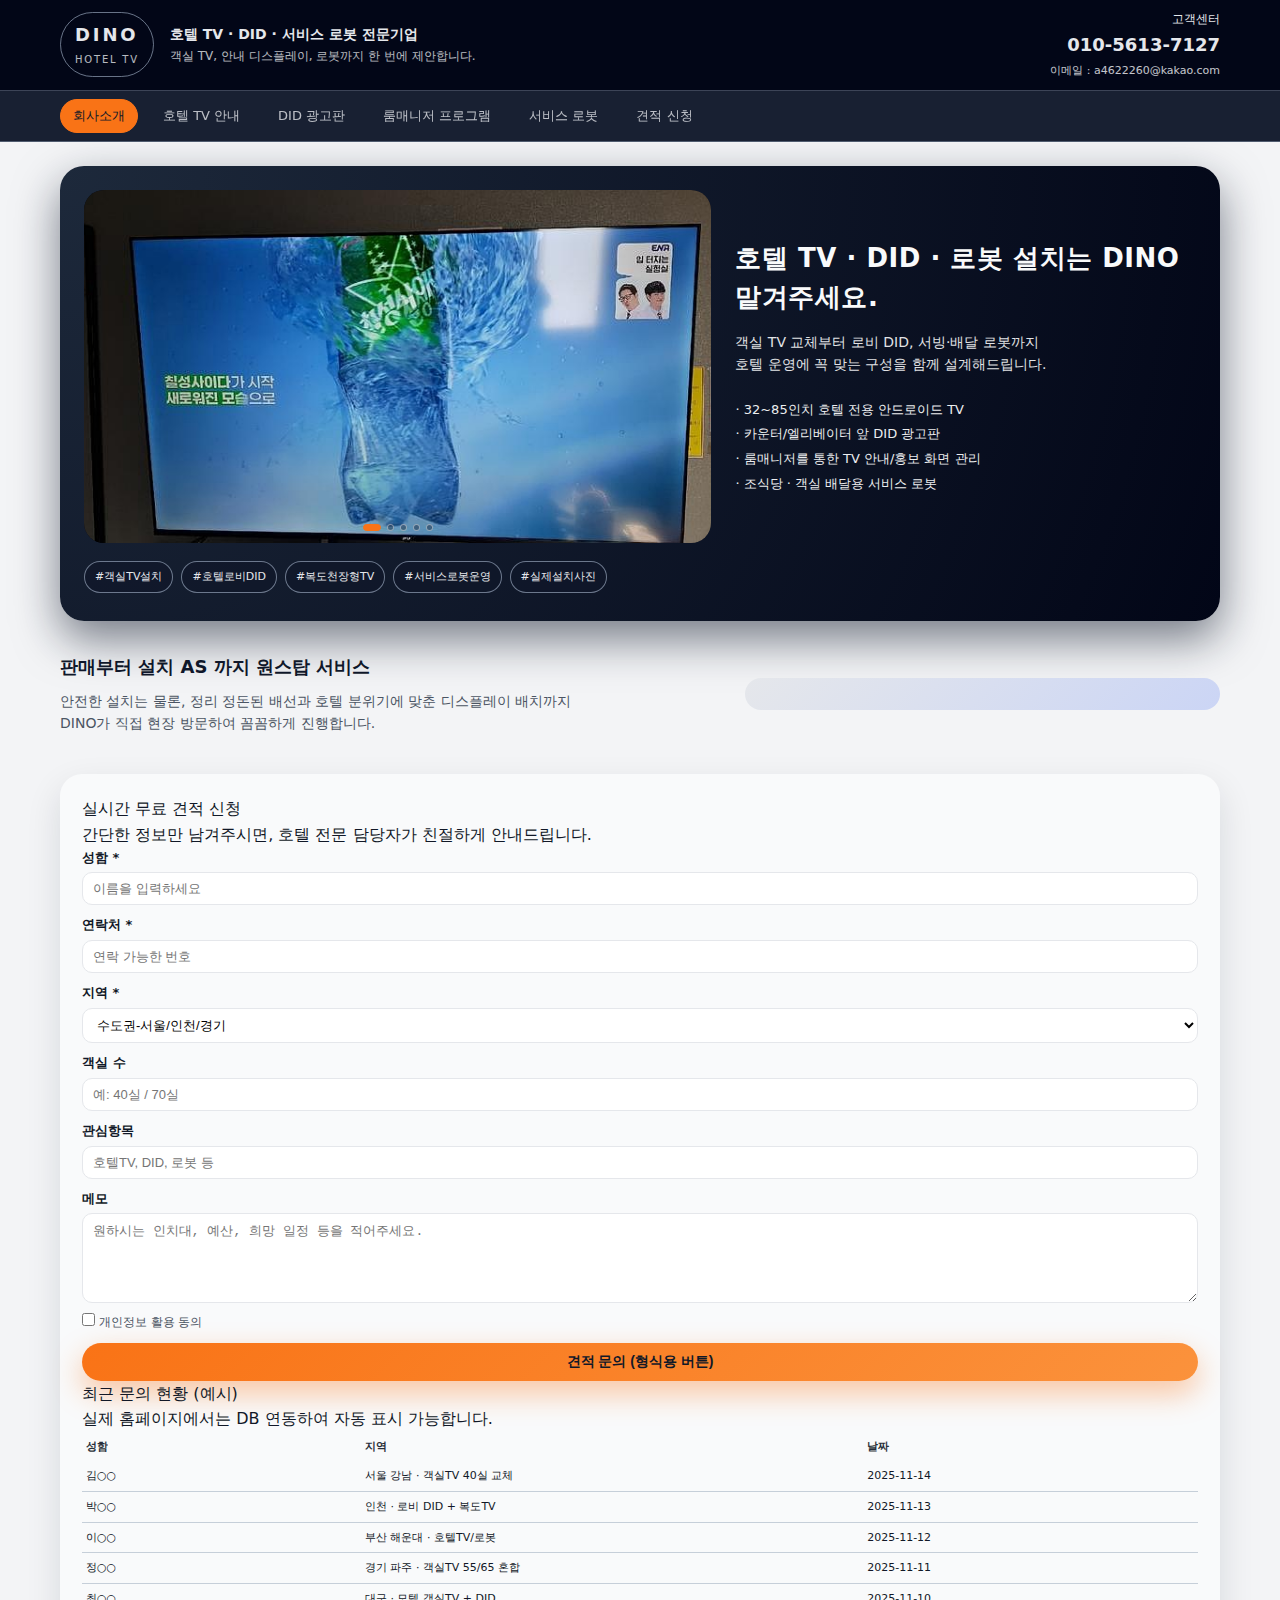
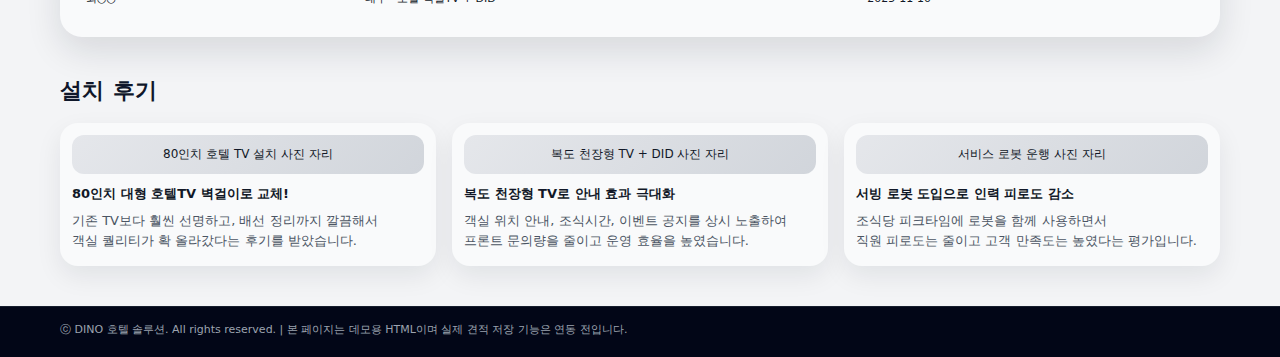
<file: index.html>
<!DOCTYPE html>
<html lang="ko">
<head>
  <meta charset="UTF-8" />
  <title>DINO 호텔 솔루션 - 호텔 TV · DID · 로봇</title>
  <meta name="viewport" content="width=device-width, initial-scale=1" />
  <link rel="stylesheet" href="style.css" />
</head>
<body>

<div class="top-wrap">
  <div class="top-inner">
    <div class="logo-area">
      <div class="logo-mark">
        DINO
        <span>HOTEL TV</span>
      </div>
      <div>
        <div class="logo-text-main">호텔 TV · DID · 서비스 로봇 전문기업</div>
        <div class="logo-text-sub">객실 TV, 안내 디스플레이, 로봇까지 한 번에 제안합니다.</div>
      </div>
    </div>
    <div class="tel-area">
      <div>고객센터</div>
      <div class="tel-main">010-5613-7127</div>
      <div class="tel-small">이메일 : a4622260@kakao.com</div>
    </div>
  </div>
</div>


<div class="nav-wrap">
  <div class="nav-inner">
    <a href="index.html" class="active">회사소개</a>
    <a href="hotel-tv.html" class="">호텔 TV 안내</a>
    <a href="did.html" class="">DID 광고판</a>
    <a href="roommanager.html" class="">룸매니저 프로그램</a>
    <a href="robot.html" class="">서비스 로봇</a>
    <a href="index.html#quote">견적 신청</a>
  </div>
</div>


<div class="page-wrap">

  <div class="hero-wrap">
    <div class="hero-main">
      <div class="hero-main-left">
        <!-- 회사소개 메인 슬라이드 (5장) -->
        <!-- images/main_1.jpg ~ main_5.jpg 파일만 교체하면 자동으로 변경됩니다. -->
        <div class="slider" data-interval="2000">
          <div class="slides">
            <img src="images/hero1.jpg" alt="DINO 호텔 설치 사진 1" />
            <img src="images/hero2.jpg" alt="DINO 호텔 설치 사진 2" />
            <img src="images/hero3.jpg" alt="DINO 호텔 설치 사진 3" />
            <img src="images/hero4.jpg" alt="DINO 호텔 설치 사진 4" />
            <img src="images/hero5.jpg" alt="DINO 호텔 설치 사진 5" />
          </div>
          <div class="slider-dots"></div>
        </div>
      </div>
      <div class="hero-main-right">
        <div class="hero-title">호텔 TV · DID · 로봇 설치는 DINO<br> 맡겨주세요.</div>
        <div class="hero-sub">
          객실 TV 교체부터 로비 DID, 서빙·배달 로봇까지<br/>
          호텔 운영에 꼭 맞는 구성을 함께 설계해드립니다.
        </div>
        <ul class="hero-list">
          <li>· 32~85인치 호텔 전용 안드로이드 TV</li>
          <li>· 카운터/엘리베이터 앞 DID 광고판</li>
          <li>· 룸매니저를 통한 TV 안내/홍보 화면 관리</li>
          <li>· 조식당 · 객실 배달용 서비스 로봇</li>
        </ul>
      </div>
    </div>

    <div class="small-gallery">
      <div class="small-thumb"><span>#객실TV설치</span></div>
      <div class="small-thumb"><span>#호텔로비DID</span></div>
      <div class="small-thumb"><span>#복도천장형TV</span></div>
      <div class="small-thumb"><span>#서비스로봇운영</span></div>
      <div class="small-thumb"><span>#실제설치사진</span></div>
    </div>
  </div>

  <div class="slogan-wrap">
    <div>
      <div class="slogan-text-main">판매부터 설치 AS 까지 원스탑 서비스</div>
      <div class="slogan-text-sub">
        안전한 설치는 물론, 정리 정돈된 배선과 호텔 분위기에 맞춘 디스플레이 배치까지<br/>
        DINO가 직접 현장 방문하여 꼼꼼하게 진행합니다.
      </div>
    </div>
    <div class="slogan-photo"></div>
  </div>

  <div class="quote-wrap" id="quote">
    <div class="panel">
      <div class="panel-title">실시간 무료 견적 신청</div>
      <div class="panel-sub">
        간단한 정보만 남겨주시면, 호텔 전문 담당자가 친절하게 안내드립니다.
      </div>

      <form>
        <div class="form-row">
          <label>성함 *</label>
          <input type="text" placeholder="이름을 입력하세요" />
        </div>
        <div class="form-row">
          <label>연락처 *</label>
          <input type="text" placeholder="연락 가능한 번호" />
        </div>
        <div class="form-row">
          <label>지역 *</label>
          <select>
            <option>수도권-서울/인천/경기</option>
            <option>부산/울산/경남</option>
            <option>대구/경북</option>
            <option>광주/전라/제주</option>
            <option>기타 지역</option>
          </select>
        </div>
        <div class="form-row">
          <label>객실 수</label>
          <input type="text" placeholder="예: 40실 / 70실" />
        </div>
        <div class="form-row">
          <label>관심항목</label>
          <input type="text" placeholder="호텔TV, DID, 로봇 등" />
        </div>
        <div class="form-row">
          <label>메모</label>
          <textarea placeholder="원하시는 인치대, 예산, 희망 일정 등을 적어주세요."></textarea>
        </div>
        <div class="form-check-row">
          <label><input type="checkbox" /> 개인정보 활용 동의</label>
        </div>
        <button type="button" class="btn-submit">견적 문의 (형식용 버튼)</button>
      </form>
    </div>

    <div class="panel">
      <div class="panel-title">최근 문의 현황 (예시)</div>
      <div class="panel-sub">실제 홈페이지에서는 DB 연동하여 자동 표시 가능합니다.</div>

      <table class="quote-table">
        <thead>
          <tr>
            <th style="width:25%;">성함</th>
            <th style="width:45%;">지역</th>
            <th style="width:30%;">날짜</th>
          </tr>
        </thead>
        <tbody>
          <tr>
            <td>김○○</td>
            <td>서울 강남 · 객실TV 40실 교체</td>
            <td>2025-11-14</td>
          </tr>
          <tr>
            <td>박○○</td>
            <td>인천 · 로비 DID + 복도TV</td>
            <td>2025-11-13</td>
          </tr>
          <tr>
            <td>이○○</td>
            <td>부산 해운대 · 호텔TV/로봇</td>
            <td>2025-11-12</td>
          </tr>
          <tr>
            <td>정○○</td>
            <td>경기 파주 · 객실TV 55/65 혼합</td>
            <td>2025-11-11</td>
          </tr>
          <tr>
            <td>최○○</td>
            <td>대구 · 모텔 객실TV + DID</td>
            <td>2025-11-10</td>
          </tr>
        </tbody>
      </table>
    </div>
  </div>

  <div class="review-wrap">
    <div class="section-title">설치 후기</div>
    <div class="review-grid">
      <div class="review-card">
        <div class="review-img">80인치 호텔 TV 설치 사진 자리</div>
        <div class="review-body">
          <div class="review-title">80인치 대형 호텔TV 벽걸이로 교체!</div>
          <div class="review-text">
            기존 TV보다 훨씬 선명하고, 배선 정리까지 깔끔해서<br/>
            객실 퀄리티가 확 올라갔다는 후기를 받았습니다.
          </div>
        </div>
      </div>
      <div class="review-card">
        <div class="review-img">복도 천장형 TV + DID 사진 자리</div>
        <div class="review-body">
          <div class="review-title">복도 천장형 TV로 안내 효과 극대화</div>
          <div class="review-text">
            객실 위치 안내, 조식시간, 이벤트 공지를 상시 노출하여<br/>
            프론트 문의량을 줄이고 운영 효율을 높였습니다.
          </div>
        </div>
      </div>
      <div class="review-card">
        <div class="review-img">서비스 로봇 운행 사진 자리</div>
        <div class="review-body">
          <div class="review-title">서빙 로봇 도입으로 인력 피로도 감소</div>
          <div class="review-text">
            조식당 피크타임에 로봇을 함께 사용하면서<br/>
            직원 피로도는 줄이고 고객 만족도는 높였다는 평가입니다.
          </div>
        </div>
      </div>
    </div>
  </div>

</div>


<footer>
  <div class="footer-inner">
    ⓒ DINO 호텔 솔루션. All rights reserved. | 본 페이지는 데모용 HTML이며 실제 견적 저장 기능은 연동 전입니다.
  </div>
</footer>

<script src="script.js"></script>
</body>
</html>
</file>
<file: style.css>
* {
  box-sizing: border-box;
  margin: 0;
  padding: 0;
}

body {
  font-family: -apple-system, BlinkMacSystemFont, "Nanum Gothic", "맑은 고딕", system-ui, sans-serif;
  background-color: #f3f4f6;
  color: #111827;
  line-height: 1.6;
}

a {
  text-decoration: none;
  color: inherit;
}

/* 공통 레이아웃 */
.page-wrap {
  max-width: 1200px;
  margin: 24px auto 40px;
  padding: 0 20px;
}

.section-title {
  font-size: 22px;
  font-weight: 700;
  letter-spacing: 0.02em;
  color: #0f172a;
  margin-bottom: 14px;
}

@media (max-width: 768px) {
  .page-wrap {
    padding: 0 16px 32px;
    margin-top: 32px;
  }
  .section-title {
    font-size: 20px;
  }
}

/* 상단 로고 영역 */
.top-wrap {
  background: #020617;
  color: #e5e7eb;
  border-bottom: 1px solid rgba(148, 163, 184, 0.4);
}

.top-inner {
  max-width: 1200px;
  margin: 0 auto;
  padding: 10px 20px;
  display: flex;
  align-items: center;
  justify-content: space-between;
  gap: 20px;
}

.logo-area {
  display: flex;
  align-items: center;
  gap: 16px;
}

.logo-mark {
  border-radius: 9999px;
  border: 1px solid rgba(148, 163, 184, 0.7);
  padding: 8px 14px;
  font-weight: 800;
  font-size: 18px;
  letter-spacing: 0.16em;
  text-transform: uppercase;
  display: flex;
  flex-direction: column;
  align-items: flex-start;
  gap: 2px;
}

.logo-mark span {
  font-size: 10px;
  font-weight: 500;
  letter-spacing: 0.18em;
  opacity: 0.8;
}

.logo-text-main {
  font-size: 14px;
  font-weight: 600;
}

.logo-text-sub {
  font-size: 12px;
  opacity: 0.8;
  margin-top: 2px;
}

.tel-area {
  text-align: right;
  font-size: 12px;
}

.tel-main {
  font-size: 18px;
  font-weight: 700;
  margin-top: 2px;
}

.tel-small {
  font-size: 11px;
  opacity: 0.85;
  margin-top: 2px;
}

@media (max-width: 768px) {
  .top-inner {
    flex-direction: column;
    align-items: flex-start;
    padding: 10px 16px 8px;
  }
  .tel-area {
    text-align: left;
  }
  .tel-main {
    font-size: 16px;
  }
}

/* 네비게이션 (고정 바) */
.nav-wrap {
  position: sticky;
  top: 0;
  z-index: 100;
  background: rgba(15, 23, 42, 0.96);
  border-bottom: 1px solid rgba(148, 163, 184, 0.45);
  backdrop-filter: blur(12px);
}

.nav-inner {
  max-width: 1200px;
  margin: 0 auto;
  padding: 8px 20px;
  display: flex;
  gap: 12px;
  align-items: center;
  overflow-x: auto;
}

.nav-inner a {
  font-size: 13px;
  color: #e5e7eb;
  padding: 6px 12px;
  border-radius: 9999px;
  white-space: nowrap;
  opacity: 0.8;
  border: 1px solid transparent;
  transition: background 0.18s ease, color 0.18s ease, opacity 0.18s ease, border-color 0.18s ease;
}

.nav-inner a:hover {
  opacity: 1;
  border-color: rgba(148, 163, 184, 0.7);
}

.nav-inner a.active {
  background: #f97316;
  color: #111827;
  opacity: 1;
  border-color: #f97316;
}

@media (max-width: 768px) {
  .nav-inner {
    padding: 8px 16px;
    gap: 8px;
  }
  .nav-inner a {
    font-size: 12px;
  }
}

/* HERO 영역 (메인 상단) */
.hero-wrap {
  margin-top: 24px;
  padding: 24px 24px 28px;
  border-radius: 24px;
  background: radial-gradient(circle at top left, #1d293b, #020617);
  color: #f9fafb;
  box-shadow: 0 18px 45px rgba(15, 23, 42, 0.55);
}

.hero-main {
  display: flex;
  flex-wrap: wrap;
  gap: 24px;
}

.hero-main-left {
  flex: 1 1 55%;
  min-width: 260px;
}

.hero-main-right {
  flex: 1 1 40%;
  min-width: 240px;
  display: flex;
  flex-direction: column;
  justify-content: center;
  gap: 14px;
}

.hero-title {
  font-size: 26px;
  font-weight: 800;
  line-height: 1.5;
  letter-spacing: 0.02em;
}

.hero-sub {
  font-size: 14px;
  opacity: 0.9;
}

.hero-list {
  list-style: none;
  margin-top: 10px;
  font-size: 13px;
  opacity: 0.95;
}

.hero-list li + li {
  margin-top: 4px;
}

@media (max-width: 768px) {
  .hero-wrap {
    margin-top: 18px;
    padding: 18px 16px 22px;
    border-radius: 18px;
  }
  .hero-main {
    flex-direction: column;
  }
  .hero-title {
    font-size: 22px;
  }
  .hero-sub {
    font-size: 13px;
  }
}

/* 메인 슬라이더 */
.slider {
  position: relative;
  width: 100%;
  border-radius: 20px;
  overflow: hidden;
  background: #020617;
}

.slides {
  position: relative;
  width: 100%;
  height: 100%;
}

.slides img {
  position: absolute;
  inset: 0;
  width: 100%;
  height: 100%;
  object-fit: cover;
  opacity: 0;
  visibility: hidden;
  transform: scale(1.02);
  transition: opacity 0.4s ease, transform 0.6s ease, visibility 0.4s ease;
}

/* JS에서 .active 클래스를 부여 */
.slides img.active {
  opacity: 1;
  visibility: visible;
  transform: scale(1);
}

.slider::before {
  content: "";
  display: block;
  padding-bottom: 56.25%; /* 16:9 비율을 위한 더미 */
}

.slider > .slides,
.slider > .slides img {
  position: absolute;
  inset: 0;
}

.slider-dots {
  position: absolute;
  left: 50%;
  bottom: 12px;
  transform: translateX(-50%);
  display: flex;
  gap: 6px;
}

.slider-dot {
  width: 7px;
  height: 7px;
  border-radius: 9999px;
  background: rgba(15, 23, 42, 0.4);
  border: 1px solid rgba(248, 250, 252, 0.45);
  transition: width 0.18s ease, background 0.18s ease, border-color 0.18s ease;
}

.slider-dot.active {
  width: 18px;
  background: #f97316;
  border-color: #f97316;
}

@media (max-width: 768px) {
  .slider {
    border-radius: 16px;
  }
}

/* 상단 작은 해시태그 갤러리 */
.small-gallery {
  display: flex;
  flex-wrap: wrap;
  gap: 8px;
  margin-top: 18px;
}

.small-thumb {
  padding: 6px 10px;
  border-radius: 9999px;
  background: rgba(15, 23, 42, 0.7);
  border: 1px solid rgba(148, 163, 184, 0.7);
  font-size: 11px;
  color: #e5e7eb;
}

/* 슬로건 & 사진 섹션 */
.slogan-wrap {
  margin-top: 32px;
  display: grid;
  grid-template-columns: minmax(0, 1.4fr) minmax(0, 1fr);
  gap: 20px;
  align-items: center;
}

.slogan-text-main {
  font-size: 18px;
  font-weight: 700;
  margin-bottom: 8px;
  color: #0f172a;
}

.slogan-text-sub {
  font-size: 14px;
  color: #4b5563;
}

.slogan-photo {
  border-radius: 18px;
  background: linear-gradient(135deg, #e5e7eb, #cbd5f5);
  padding: 16px;
  font-size: 13px;
  color: #111827;
  text-align: center;
}

@media (max-width: 768px) {
  .slogan-wrap {
    grid-template-columns: 1fr;
    margin-top: 26px;
  }
  .slogan-photo {
    margin-top: 4px;
  }
}

/* 견적/문의 섹션 */
#quote {
  scroll-margin-top: 90px;
}

.quote-wrap {
  margin-top: 40px;
  background: #f9fafb;
  border-radius: 22px;
  padding: 22px 22px 24px;
  box-shadow: 0 14px 35px rgba(15, 23, 42, 0.12);
}

.quote-main {
  display: grid;
  grid-template-columns: minmax(0, 1.2fr) minmax(0, 1fr);
  gap: 24px;
  align-items: flex-start;
}

.form-row {
  display: flex;
  flex-direction: column;
  gap: 4px;
  margin-bottom: 10px;
  font-size: 13px;
}

.form-row label {
  font-weight: 600;
  color: #111827;
}

.form-row input,
.form-row select,
.form-row textarea {
  border-radius: 10px;
  border: 1px solid #e5e7eb;
  padding: 8px 10px;
  font-size: 13px;
  outline: none;
  background: #ffffff;
  transition: border-color 0.16s ease, box-shadow 0.16s ease;
}

.form-row input:focus,
.form-row select:focus,
.form-row textarea:focus {
  border-color: #f97316;
  box-shadow: 0 0 0 1px rgba(249, 115, 22, 0.25);
}

.form-row textarea {
  resize: vertical;
  min-height: 90px;
}

.form-check-row {
  margin-top: 6px;
  font-size: 12px;
  color: #4b5563;
}

.btn-submit {
  margin-top: 10px;
  width: 100%;
  border-radius: 9999px;
  border: none;
  background: linear-gradient(135deg, #f97316, #fb923c);
  color: #111827;
  font-size: 14px;
  font-weight: 700;
  padding: 10px 0;
  cursor: pointer;
  box-shadow: 0 12px 30px rgba(249, 115, 22, 0.4);
  transition: transform 0.12s ease, box-shadow 0.12s ease, opacity 0.12s ease;
}

.btn-submit:hover {
  transform: translateY(-1px);
  box-shadow: 0 14px 35px rgba(249, 115, 22, 0.5);
  opacity: 0.97;
}

.btn-submit:active {
  transform: translateY(0);
  box-shadow: 0 8px 18px rgba(249, 115, 22, 0.35);
}

.quote-panel {
  background: #020617;
  color: #e5e7eb;
  border-radius: 18px;
  padding: 14px 14px 16px;
}

.quote-panel .panel-title {
  font-size: 15px;
  font-weight: 700;
  margin-bottom: 4px;
}

.quote-panel .panel-sub {
  font-size: 11px;
  opacity: 0.8;
  margin-bottom: 10px;
}

.quote-table {
  width: 100%;
  border-collapse: collapse;
  font-size: 11px;
}

.quote-table th,
.quote-table td {
  border-bottom: 1px solid rgba(148, 163, 184, 0.5);
  padding: 6px 4px;
  text-align: left;
}

.quote-table th {
  font-weight: 600;
  opacity: 0.9;
}

.quote-table tr:last-child th,
.quote-table tr:last-child td {
  border-bottom: none;
}

@media (max-width: 768px) {
  .quote-wrap {
    padding: 18px 16px 20px;
    border-radius: 18px;
  }
  .quote-main {
    grid-template-columns: 1fr;
    gap: 18px;
  }
}

/* 실제 설치 사례 / 리뷰 섹션 */
.review-wrap {
  margin-top: 36px;
  margin-bottom: 8px;
}

.review-grid {
  display: grid;
  grid-template-columns: repeat(3, minmax(0, 1fr));
  gap: 16px;
}

.review-card {
  background: #f9fafb;
  border-radius: 18px;
  padding: 12px 12px 14px;
  box-shadow: 0 10px 26px rgba(15, 23, 42, 0.08);
  display: flex;
  flex-direction: column;
  gap: 10px;
}

.review-img {
  border-radius: 12px;
  background: linear-gradient(135deg, #e5e7eb, #d1d5db);
  padding: 10px;
  font-size: 12px;
  color: #111827;
  text-align: center;
}

.review-body {
  font-size: 13px;
}

.review-title {
  font-weight: 700;
  margin-bottom: 6px;
  color: #111827;
}

.review-text {
  font-size: 13px;
  color: #4b5563;
}

@media (max-width: 900px) {
  .review-grid {
    grid-template-columns: repeat(2, minmax(0, 1fr));
  }
}

@media (max-width: 640px) {
  .review-grid {
    grid-template-columns: 1fr;
  }
}

/* 푸터 */
footer {
  border-top: 1px solid rgba(31, 41, 55, 0.7);
  margin-top: 28px;
  background: #020617;
  color: #9ca3af;
}

.footer-inner {
  max-width: 1200px;
  margin: 0 auto;
  padding: 14px 20px 18px;
  font-size: 11px;
}

/* 기타 보정 */
html, body {
  scroll-behavior: smooth;
}

@media (max-width: 768px) {
  .hero-wrap,
  .quote-wrap,
  .review-wrap {
    margin-top: 22px;
  }
}

/* 모바일에서 슬라이더가 글씨를 덮지 않도록 여백 조정 */
@media (max-width: 768px) {
  .hero-main {
    flex-direction: column;
  }
  .hero-main-left {
    margin-bottom: 18px;
  }
  .hero-main-right {
    position: relative;
    z-index: 1;
  }
  .slider {
    position: relative;
    z-index: 0;
  }
}

/* 인치대별 추천 구성 섹션 */
.inch-wrap {
  margin-top: 40px;
  background: #f9fafb;
  border-radius: 18px;
  padding: 18px 20px 20px;
  box-shadow: 0 14px 30px rgba(15, 23, 42, 0.12);
}

.inch-sub {
  font-size: 13px;
  color: #4b5563;
  margin-bottom: 12px;
}

.inch-table-wrap {
  overflow-x: auto;
  margin-bottom: 14px;
}

.inch-table {
  width: 100%;
  border-collapse: collapse;
  font-size: 13px;
  min-width: 480px;
}

.inch-table th,
.inch-table td {
  border: 1px solid #e5e7eb;
  padding: 8px 10px;
  text-align: left;
}

.inch-table th {
  background: #eef2ff;
  font-weight: 700;
  color: #111827;
}

.inch-notes {
  display: grid;
  grid-template-columns: repeat(3, minmax(0, 1fr));
  gap: 12px;
  margin-top: 8px;
}

.inch-note {
  background: #ffffff;
  border-radius: 12px;
  padding: 10px 12px;
  border: 1px solid #e5e7eb;
}

.inch-note-title {
  font-size: 13px;
  font-weight: 700;
  margin-bottom: 4px;
  color: #111827;
}

.inch-note-text {
  font-size: 12px;
  color: #4b5563;
}

@media (max-width: 900px) {
  .inch-notes {
    grid-template-columns: 1fr;
  }
}

/* 공통 서브 페이지 섹션 (호텔TV / DID / 룸매니저 / 서비스로봇) */
.table-section {
  margin-top: 32px;
  background: #f9fafb;
  border-radius: 18px;
  padding: 18px 20px 20px;
  box-shadow: 0 16px 40px rgba(15, 23, 42, 0.12);
}

.table-section h2 {
  font-size: 18px;
  font-weight: 700;
  margin-bottom: 6px;
  color: #0f172a;
}

.table-section p {
  font-size: 13px;
  color: #4b5563;
  margin-bottom: 10px;
}

.table-section .table-scroll {
  width: 100%;
  overflow-x: auto;
}

/* 표 스타일 */
.price-table {
  width: 100%;
  border-collapse: collapse;
  font-size: 13px;
  min-width: 520px;
}

.price-table thead {
  background: #e5e7eb;
}

.price-table th,
.price-table td {
  border: 1px solid #d1d5db;
  padding: 6px 8px;
  text-align: left;
}

.price-table th {
  font-weight: 700;
  color: #111827;
}

.price-table td {
  color: #374151;
}

/* 카드 리스트 (포인트/장점 정리) */
.card-list {
  margin-top: 24px;
  display: grid;
  grid-template-columns: repeat(3, minmax(0, 1fr));
  gap: 14px;
}

.card {
  background: #f9fafb;
  border-radius: 16px;
  padding: 12px 12px 14px;
  box-shadow: 0 12px 30px rgba(15, 23, 42, 0.10);
  font-size: 13px;
}

.card-title {
  font-weight: 700;
  margin-bottom: 6px;
  color: #111827;
}

.card-text {
  font-size: 13px;
  color: #4b5563;
}

/* 불릿 리스트 */
.bullet-list {
  margin-top: 10px;
  padding-left: 18px;
  font-size: 13px;
  color: #374151;
}

.bullet-list li + li {
  margin-top: 4px;
}

@media (max-width: 900px) {
  .card-list {
    grid-template-columns: repeat(2, minmax(0, 1fr));
  }
}

@media (max-width: 640px) {
  .card-list {
    grid-template-columns: 1fr;
  }
  .table-section {
    padding: 16px 14px 18px;
  }
}

/* 모바일/태블릿에서 메인 사진과 글씨가 겹치지 않도록 분리 */
@media (max-width: 1024px) {
  .hero-main {
    flex-direction: column;
    gap: 18px;
  }
  .hero-main-left {
    margin-bottom: 0;
  }
  .hero-main-right {
    position: relative;
    z-index: 1;
  }
  .slider {
    position: relative;
    z-index: 0;
    margin-bottom: 4px;
  }
}

/* 모든 페이지 모바일에서 사진과 타이틀이 겹치지 않도록 여백 강제 */
@media (max-width: 1024px) {
  .hero-main-right {
    margin-top: 32px;
  }
}

@media (max-width: 1024px) {
  .hero-main {
    gap: 28px;
  }
}

/* 모바일에서 히어로 사진/텍스트 완전히 분리 */
@media (max-width: 768px) {
  .hero-main {
    display: block;
  }
  .hero-main-left,
  .hero-main-right {
    width: 100%;
  }
  .hero-main-left {
    margin-bottom: 0;
  }
  .hero-main-right {
    position: static !important;
    margin-top: 32px;
  }
  .slider {
    position: relative !important;
  }
}
</file>
